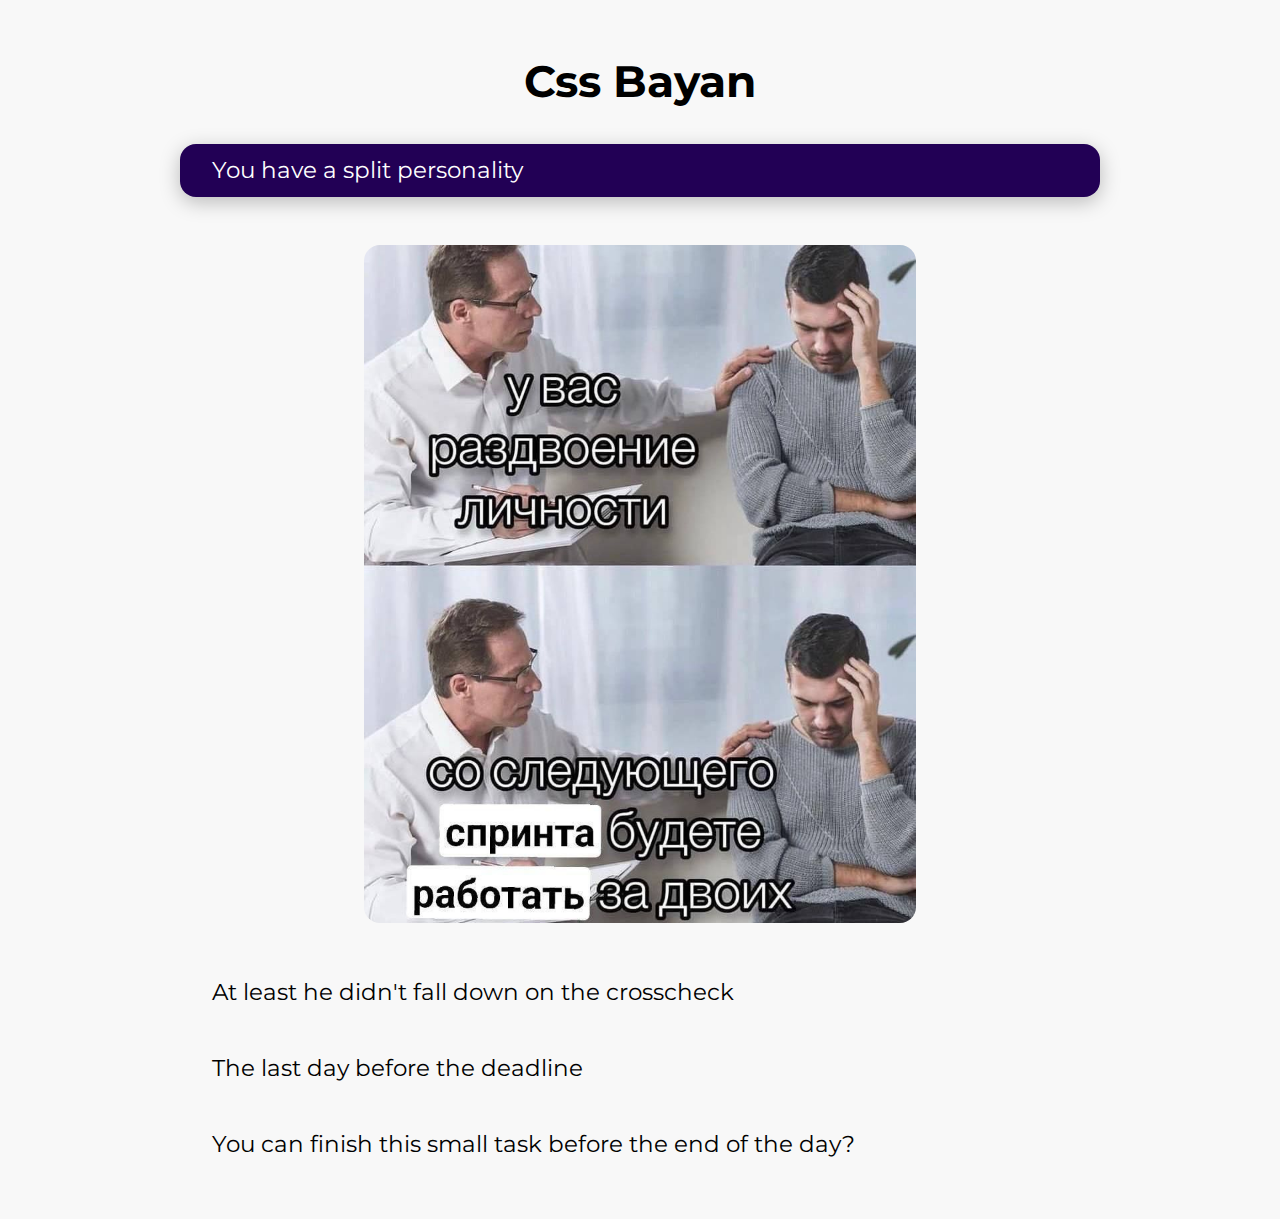
<file: index.html>
<!DOCTYPE html>
<html lang="en">
<head>
    <meta charset="UTF-8">
    <meta http-equiv="X-UA-Compatible" content="IE=edge">
    <meta name="viewport" content="width=device-width, initial-scale=1.0,
    shrink-to-fit=0">
    <title>CSS Bayan</title>
    <link rel="preconnect" href="https://fonts.googleapis.com">
    <link rel="preconnect" href="https://fonts.gstatic.com" crossorigin>
    <link href="https://fonts.googleapis.com/css2?family=Montserrat:wght@400;600&display=swap" rel="stylesheet">
    <link rel="stylesheet" href="https://cdnjs.cloudflare.com/ajax/libs/font-awesome/6.3.0/css/all.min.css"
    integrity="sha512-SzlrxWUlpfuzQ+pcUCosxcglQRNAq/DZjVsC0lE40xsADsfeQoEypE+enwcOiGjk/bSuGGKHEyjSoQ1zVisanQ=="
    crossorigin="anonymous" referrerpolicy="no-referrer">
    <link rel="stylesheet" href="style.css">
</head>
<body>
    <div class="container">
        <h1 class="section__title">
            Css Bayan 
        </h1>
        <ul class="list">
            <li class="item">
                <input class="item__input" type="checkbox" name="item__radio" id="item_1" checked>
                <label class="item__title" for="item_1">
                    You have a split personality
                    <i class="fa-solid fa-plus"></i>
                </label>
                <label for="item_1" class="item__picture">
                    <img src="images/photo1.jpg" alt="photo1" class="item__img">
                </label>
            </li>

            <li class="item">
                <input class="item__input" type="checkbox" name="item__radio" id="item_2">
                <label class="item__title" for="item_2">
                    At least he didn't fall down on the crosscheck
                    <i class="fa-solid fa-plus"></i>
                </label>
                <label for="item_2" class="item__picture">
                    <img src="images/photo2.jpg" alt="photo2" class="item__img">
                </label>
            </li>

            <li class="item">
                <input class="item__input" type="checkbox" name="item__radio" id="item_3">
                <label class="item__title" for="item_3">
                    The last day before the deadline
                    <i class="fa-solid fa-plus"></i>
                </label>
                <label for="item_3" class="item__picture">
                    <img src="images/photo3.jpg" alt="photo3" class="item__img">
                </label>
            </li>

            <li class="item">
                <input class="item__input" type="checkbox" name="item__radio" id="item_4">
                <label class="item__title" for="item_4">
                    You can finish this small task before the end of the day?
                    <i class="fa-solid fa-plus"></i>
                </label>
                <label for="item_4" class="item__picture">
                    <img src="images/photo4.jpg" alt="photo4" class="item__img">
                </label>
            </li>
        </ul>
    </div>
</body>
</html>
</file>
<file: style.css>
/* Specification */

* {
    box-sizing: border-box;
}

body {
    margin: 0;
    padding: 0;
    font-family: 'Montserrat';
    font-style: normal;
    font-weight: 400;
    font-size: 1.125rem;
    line-height: 1.3em;
    background-color: #f8f8f8;
}

ul, li {
    display: block;
    margin: 0;
    padding: 0;
}

p {
    margin: 0;
    padding: 0;
}

h1 {
    margin: 0;
    padding: 0;
}

div {
    padding: 0;
    margin: 0;
}

.container {
    padding: 0 1rem;
    margin: 0 auto;
}

.section__title {
    font-size: 1.875rem;
    margin-top: 3rem;
    text-align: center;
}

.list {
    margin: 2.325rem 0;
}

.item + .item {
    margin-top: 0.5rem;
}

.item__input {
    -webkit-appearance: none;
    appearance: none;
    display: block;
    transition: all 0.5s ease;
}

.item i {
    transition: transform 0.5s ease;
    margin-left: 0.875rem;
}

.item__title {
    font-size: 0.975rem;
    display: flex;
    align-items: center;
    justify-content: space-between;
    padding: 0.4375rem 1rem;
    cursor: pointer;
    border-radius: 0.375rem;
    transition: all 0.5s ease;
}

.item__picture {
    display: none;
    margin-top: 1.5rem;
}

.item__img {
    display: block;
    border-radius: 0.375rem;
    background-size: cover;
    background-repeat: no-repeat;
    margin: 0 auto;
    max-width: 80%;
    cursor: pointer;
    transition: all 0.5s ease;
}

.item__input:checked ~ .item__picture {
    display: block;
    margin-bottom: 1.5rem;
}

.item__input:checked ~ .item__title {
    background-color: #220055;
    color: #fff;
    box-shadow: 0px 5px 20px rgba(0, 0, 0, 0.25);
}

.item__input:checked ~ .item__title i {
    transform: rotate(135deg);
}

/* Responsive */

/* Small: 576px - 767px */
@media (min-width: 576px) {
    .section__title {
        font-size: 2rem;
    }
    .item__title {
        font-size: 1.15rem;
        padding: 0.625rem 1rem;
    }
}

/* Medium: 768px - 991px */
@media (min-width: 768px) {
    .container {
        padding: 0 1.25rem;
    }
    .section__title {
        font-size: 2.75rem;
        margin-top: 3.75rem;
    }
    .item__title {
        font-size: 1.425rem;
        padding: 0.725rem 2rem;
        border-radius: 1rem;
    }
    .list {
        margin: 3rem 0;
    }
}

/* Large: 992px - 1199px */
@media (min-width: 992px) {
    .container {
        max-width: 60rem;
    }
    .section__title {
        margin-top: 4.375rem;
    }
    .item__title {
        padding: 0.925rem 2rem;
    }
    .item__input:checked ~ .item__picture {
        margin-bottom: 2.5rem;
    }
    .item__title:hover {
        background-color: #5411b9;
        color: #fff;
    }
    .item__picture {
        margin-top: 3rem;
    }
    .item__img {
        max-width: 60%;
        border-radius: 1rem;
    }
    .item__img:hover {
        transform: scale(1.05);
    }
    .item + .item {
        margin-top: 1.25rem;
    }
}
</file>
